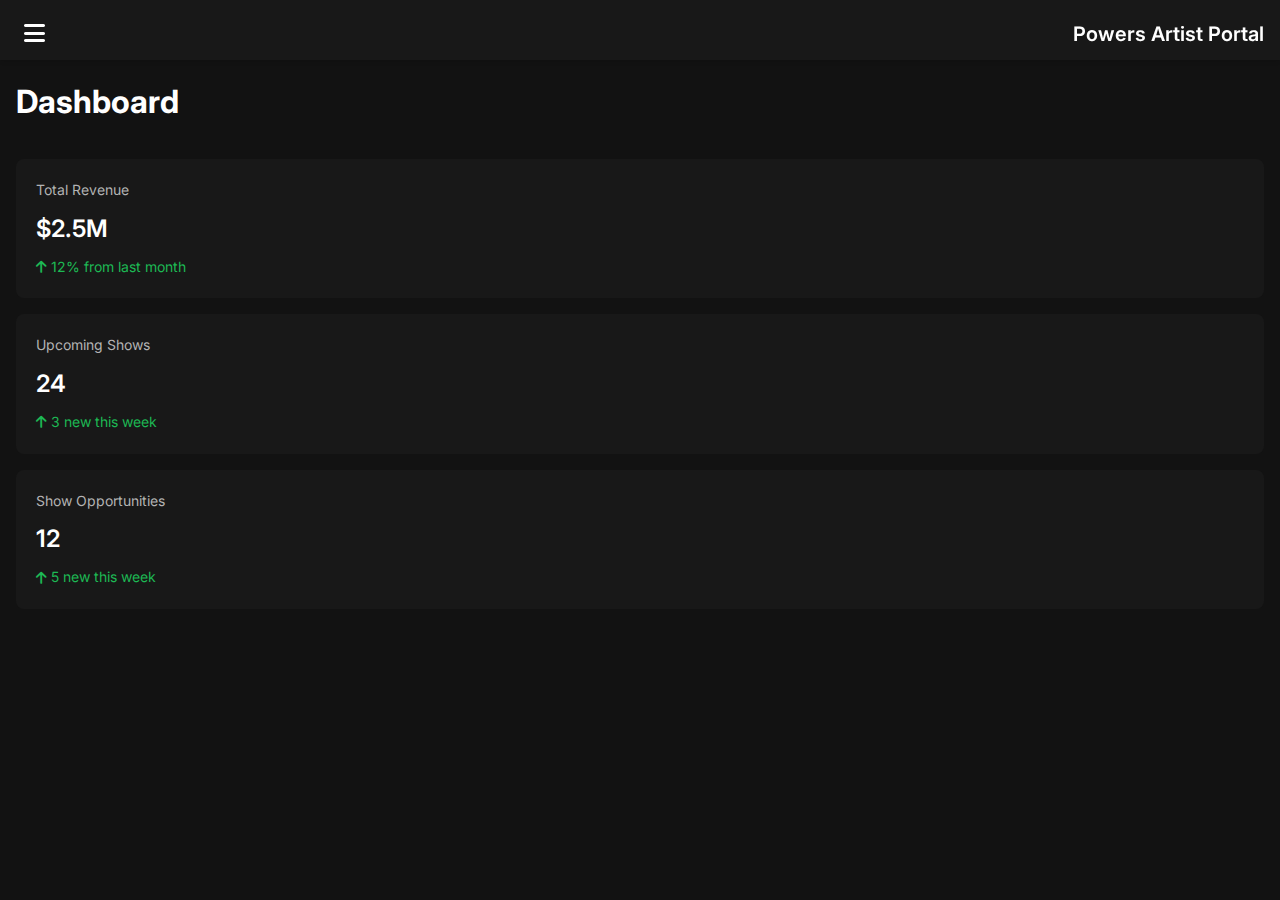
<file: powers-artist-portal-mobile.html>
<!DOCTYPE html>
<html lang="en">
<head>
    <meta charset="UTF-8">
    <meta name="viewport" content="width=device-width, initial-scale=1.0, viewport-fit=cover, maximum-scale=1.0, user-scalable=no">
    <meta name="theme-color" content="#121212">
    <meta name="apple-mobile-web-app-capable" content="yes">
    <meta name="apple-mobile-web-app-status-bar-style" content="black-translucent">
    <meta name="format-detection" content="telephone=no">
    <title>PWRS Artist Portal - Metro Boomin</title>
    <link href="https://fonts.googleapis.com/css2?family=Inter:wght@400;500;600;700&display=swap" rel="stylesheet">
    <link rel="stylesheet" href="https://cdnjs.cloudflare.com/ajax/libs/font-awesome/6.0.0/css/all.min.css">
    <style>
        /* Base Styles */
        :root {
            --primary-color: #1DB954;
            --bg-color: #121212;
            --card-bg: #181818;
            --text-primary: #FFFFFF;
            --text-secondary: #B3B3B3;
            --transition: all 0.3s ease;
            --success-color: #1DB954;
            --warning-color: #FFB946;
            --danger-color: #FF4646;
            --border-radius: 8px;
            --safe-area-inset-top: env(safe-area-inset-top);
            --safe-area-inset-bottom: env(safe-area-inset-bottom);
        }

        * {
            margin: 0;
            padding: 0;
            box-sizing: border-box;
            -webkit-tap-highlight-color: transparent;
        }

        body {
            font-family: 'Inter', sans-serif;
            background: var(--bg-color);
            color: var(--text-primary);
            line-height: 1.6;
            overflow-x: hidden;
            position: relative;
            min-height: 100vh;
            padding-top: var(--safe-area-inset-top);
            padding-bottom: var(--safe-area-inset-bottom);
        }

        /* Mobile Header */
        .mobile-header {
            position: fixed;
            top: 0;
            left: 0;
            right: 0;
            height: 60px;
            background: var(--card-bg);
            z-index: 1000;
            padding: 0 1rem;
            display: flex;
            align-items: center;
            justify-content: space-between;
            padding-top: calc(0.5rem + var(--safe-area-inset-top));
            box-shadow: 0 2px 4px rgba(0, 0, 0, 0.1);
        }

        .mobile-header-title {
            font-size: 1.25rem;
            font-weight: 600;
            color: var(--text-primary);
        }

        .mobile-menu-toggle {
            background: none;
            border: none;
            color: var(--text-primary);
            font-size: 1.5rem;
            padding: 0.5rem;
            cursor: pointer;
        }

        /* Mobile Navigation */
        .mobile-nav {
            position: fixed;
            top: 60px;
            left: 0;
            right: 0;
            bottom: 0;
            background: var(--card-bg);
            z-index: 999;
            padding: 1rem;
            overflow-y: auto;
            padding-top: calc(1rem + var(--safe-area-inset-top));
            transform: translateX(-100%);
            transition: transform 0.3s ease;
        }

        .mobile-nav.active {
            transform: translateX(0);
        }

        .nav-menu {
            list-style: none;
        }

        .nav-item {
            margin-bottom: 0.5rem;
        }

        .nav-link {
            display: flex;
            align-items: center;
            padding: 1rem;
            color: var(--text-secondary);
            text-decoration: none;
            border-radius: var(--border-radius);
            transition: var(--transition);
            font-weight: 500;
        }

        .nav-link i {
            margin-right: 1rem;
            font-size: 1.25rem;
        }

        .nav-link.active {
            color: var(--text-primary);
            background: rgba(29, 185, 84, 0.1);
        }

        /* Main Content */
        .main-content {
            padding-top: calc(60px + var(--safe-area-inset-top));
            padding-bottom: var(--safe-area-inset-bottom);
        }

        .page-header {
            padding: 1rem;
            display: flex;
            justify-content: space-between;
            align-items: center;
        }

        /* Metrics Grid */
        .metrics-grid {
            display: grid;
            grid-template-columns: 1fr;
            gap: 1rem;
            padding: 1rem;
        }

        .metric-card {
            background: var(--card-bg);
            border-radius: var(--border-radius);
            padding: 1.25rem;
        }

        .metric-title {
            color: var(--text-secondary);
            font-size: 0.875rem;
            margin-bottom: 0.5rem;
        }

        .metric-value {
            font-size: 1.5rem;
            font-weight: 600;
            margin-bottom: 0.5rem;
        }

        .metric-trend {
            font-size: 0.875rem;
            display: flex;
            align-items: center;
            gap: 0.25rem;
        }

        .trend-up {
            color: var(--success-color);
        }

        .trend-down {
            color: var(--danger-color);
        }

        /* Shows Section */
        .shows-list {
            padding: 1rem;
        }

        .show-card {
            background: var(--card-bg);
            border-radius: var(--border-radius);
            padding: 1.25rem;
            margin-bottom: 1rem;
        }

        .show-header {
            display: flex;
            justify-content: space-between;
            align-items: flex-start;
            margin-bottom: 1rem;
        }

        .show-title {
            font-size: 1.25rem;
            font-weight: 600;
        }

        .show-status {
            padding: 0.5rem 1rem;
            border-radius: 20px;
            font-size: 0.875rem;
            font-weight: 500;
        }

        .status-confirmed { background: var(--success-color); }
        .status-pending { background: var(--warning-color); }
        .status-negotiating { background: var(--danger-color); }

        /* Messages Section */
        .messages-container {
            height: calc(100vh - 60px - var(--safe-area-inset-top));
            display: flex;
            flex-direction: column;
        }

        .chat-list {
            flex: 1;
            overflow-y: auto;
            padding: 1rem;
        }

        .chat-item {
            background: var(--card-bg);
            border-radius: var(--border-radius);
            padding: 1rem;
            margin-bottom: 1rem;
            display: flex;
            align-items: center;
            gap: 1rem;
        }

        .chat-avatar {
            width: 48px;
            height: 48px;
            border-radius: 50%;
            background: var(--primary-color);
            display: flex;
            align-items: center;
            justify-content: center;
            font-weight: 600;
            font-size: 1.25rem;
        }

        .chat-info {
            flex: 1;
        }

        .chat-name {
            font-weight: 600;
            margin-bottom: 0.25rem;
        }

        .chat-preview {
            color: var(--text-secondary);
            font-size: 0.875rem;
        }

        .chat-window {
            display: none;
            height: 100%;
            flex-direction: column;
        }

        .chat-window.active {
            display: flex;
        }

        .chat-header {
            padding: 1rem;
            background: var(--card-bg);
            display: flex;
            align-items: center;
            gap: 1rem;
        }

        .back-button {
            background: none;
            border: none;
            color: var(--text-primary);
            font-size: 1.5rem;
            cursor: pointer;
        }

        .chat-messages {
            flex: 1;
            overflow-y: auto;
            padding: 1rem;
        }

        .message {
            margin-bottom: 1rem;
            max-width: 80%;
        }

        .message.sent {
            margin-left: auto;
        }

        .message-content {
            background: var(--card-bg);
            padding: 1rem;
            border-radius: var(--border-radius);
        }

        .message-input {
            padding: 1rem;
            background: var(--card-bg);
            display: flex;
            gap: 1rem;
        }

        .message-input input {
            flex: 1;
            background: var(--bg-color);
            border: none;
            padding: 0.75rem;
            border-radius: var(--border-radius);
            color: var(--text-primary);
        }

        .message-input button {
            background: var(--primary-color);
            border: none;
            padding: 0.75rem 1.5rem;
            border-radius: var(--border-radius);
            color: var(--text-primary);
            font-weight: 500;
        }

        /* Tab Content */
        .tab-content {
            display: none;
        }

        .tab-content.active {
            display: block;
        }

        /* iOS Safe Area Support */
        @supports (padding: max(0px)) {
            .mobile-header {
                padding-top: max(0.5rem, var(--safe-area-inset-top));
            }

            .mobile-nav {
                padding-top: max(1rem, var(--safe-area-inset-top));
            }

            .main-content {
                padding-top: max(calc(60px + var(--safe-area-inset-top)), 60px);
            }
        }
    </style>
</head>
<body>
    <!-- Mobile Header -->
    <header class="mobile-header">
        <button class="mobile-menu-toggle">
            <i class="fas fa-bars"></i>
        </button>
        <span class="mobile-header-title">Powers Artist Portal</span>
    </header>

    <!-- Mobile Navigation -->
    <nav class="mobile-nav">
        <ul class="nav-menu">
            <li class="nav-item">
                <a href="#dashboard" class="nav-link active" data-tab="dashboard">
                    <i class="fas fa-home"></i>
                    Dashboard
                </a>
            </li>
            <li class="nav-item">
                <a href="#shows" class="nav-link" data-tab="shows">
                    <i class="fas fa-calendar"></i>
                    Shows
                </a>
            </li>
            <li class="nav-item">
                <a href="#revenue" class="nav-link" data-tab="revenue">
                    <i class="fas fa-dollar-sign"></i>
                    Revenue
                </a>
            </li>
            <li class="nav-item">
                <a href="#globe" class="nav-link" data-tab="globe">
                    <i class="fas fa-globe"></i>
                    Globe
                </a>
            </li>
            <li class="nav-item">
                <a href="#messages" class="nav-link" data-tab="messages">
                    <i class="fas fa-comments"></i>
                    Messages
                </a>
            </li>
        </ul>
    </nav>

    <!-- Main Content -->
    <main class="main-content">
        <!-- Dashboard Tab -->
        <div id="dashboard" class="tab-content active">
            <div class="page-header">
                <h1>Dashboard</h1>
            </div>
            <div class="metrics-grid">
                <div class="metric-card">
                    <div class="metric-title">Total Revenue</div>
                    <div class="metric-value">$2.5M</div>
                    <div class="metric-trend trend-up">
                        <i class="fas fa-arrow-up"></i>
                        <span>12% from last month</span>
                    </div>
                </div>
                <div class="metric-card">
                    <div class="metric-title">Upcoming Shows</div>
                    <div class="metric-value">24</div>
                    <div class="metric-trend trend-up">
                        <i class="fas fa-arrow-up"></i>
                        <span>3 new this week</span>
                    </div>
                </div>
                <div class="metric-card">
                    <div class="metric-title">Show Opportunities</div>
                    <div class="metric-value">12</div>
                    <div class="metric-trend trend-up">
                        <i class="fas fa-arrow-up"></i>
                        <span>5 new this week</span>
                    </div>
                </div>
            </div>
        </div>

        <!-- Shows Tab -->
        <div id="shows" class="tab-content">
            <div class="page-header">
                <h1>Shows</h1>
            </div>
            <div class="shows-list">
                <div class="show-card">
                    <div class="show-header">
                        <h2 class="show-title">Madison Square Garden</h2>
                        <span class="show-status status-confirmed">Confirmed</span>
                    </div>
                    <div class="show-details">
                        <p>Date: March 15, 2024</p>
                        <p>Revenue: $500,000</p>
                    </div>
                </div>
                <!-- Add more show cards as needed -->
            </div>
        </div>

        <!-- Revenue Tab -->
        <div id="revenue" class="tab-content">
            <div class="page-header">
                <h1>Revenue</h1>
            </div>
            <div class="metrics-grid">
                <div class="metric-card">
                    <div class="metric-title">Total Revenue</div>
                    <div class="metric-value">$2.5M</div>
                    <div class="metric-trend trend-up">
                        <i class="fas fa-arrow-up"></i>
                        <span>12% from last month</span>
                    </div>
                </div>
                <!-- Add more revenue metrics -->
            </div>
        </div>

        <!-- Globe Tab -->
        <div id="globe" class="tab-content">
            <div class="page-header">
                <h1>Globe</h1>
            </div>
            <div class="globe-container">
                <!-- Globe visualization will be added here -->
            </div>
        </div>

        <!-- Messages Tab -->
        <div id="messages" class="tab-content">
            <div class="messages-container">
                <div class="chat-list">
                    <div class="chat-item">
                        <div class="chat-avatar">MS</div>
                        <div class="chat-info">
                            <div class="chat-name">Madison Square Garden</div>
                            <div class="chat-preview">Show opportunity for March 15</div>
                        </div>
                    </div>
                    <!-- Add more chat items -->
                </div>
                <div class="chat-window">
                    <div class="chat-header">
                        <button class="back-button">
                            <i class="fas fa-arrow-left"></i>
                        </button>
                        <div class="chat-avatar">MS</div>
                        <div class="chat-info">
                            <div class="chat-name">Madison Square Garden</div>
                        </div>
                    </div>
                    <div class="chat-messages">
                        <!-- Messages will be added here -->
                    </div>
                    <div class="message-input">
                        <input type="text" placeholder="Type a message...">
                        <button>Send</button>
                    </div>
                </div>
            </div>
        </div>
    </main>

    <script>
        document.addEventListener('DOMContentLoaded', function() {
            // Mobile Navigation
            const mobileMenuToggle = document.querySelector('.mobile-menu-toggle');
            const mobileNav = document.querySelector('.mobile-nav');
            const navLinks = document.querySelectorAll('.nav-link');
            const tabContents = document.querySelectorAll('.tab-content');

            // Toggle mobile menu
            mobileMenuToggle.addEventListener('click', () => {
                mobileNav.classList.toggle('active');
            });

            // Close mobile menu when clicking outside
            document.addEventListener('click', (e) => {
                if (!mobileNav.contains(e.target) && !mobileMenuToggle.contains(e.target)) {
                    mobileNav.classList.remove('active');
                }
            });

            // Handle navigation
            navLinks.forEach(link => {
                link.addEventListener('click', (e) => {
                    e.preventDefault();
                    const tabId = link.getAttribute('data-tab');
                    
                    // Update active states
                    navLinks.forEach(l => l.classList.remove('active'));
                    link.classList.add('active');

                    // Show selected tab
                    tabContents.forEach(tab => {
                        tab.style.display = 'none';
                    });
                    document.getElementById(tabId).style.display = 'block';

                    // Close mobile menu after selection
                    mobileNav.classList.remove('active');
                });
            });

            // Handle back button in messages
            const backButton = document.querySelector('.back-button');
            if (backButton) {
                backButton.addEventListener('click', () => {
                    document.querySelector('.chat-list').style.display = 'block';
                    document.querySelector('.chat-window').classList.remove('active');
                });
            }

            // Handle chat item clicks
            const chatItems = document.querySelectorAll('.chat-item');
            chatItems.forEach(item => {
                item.addEventListener('click', () => {
                    document.querySelector('.chat-list').style.display = 'none';
                    document.querySelector('.chat-window').classList.add('active');
                });
            });
        });
    </script>
</body>
</html>
</file>
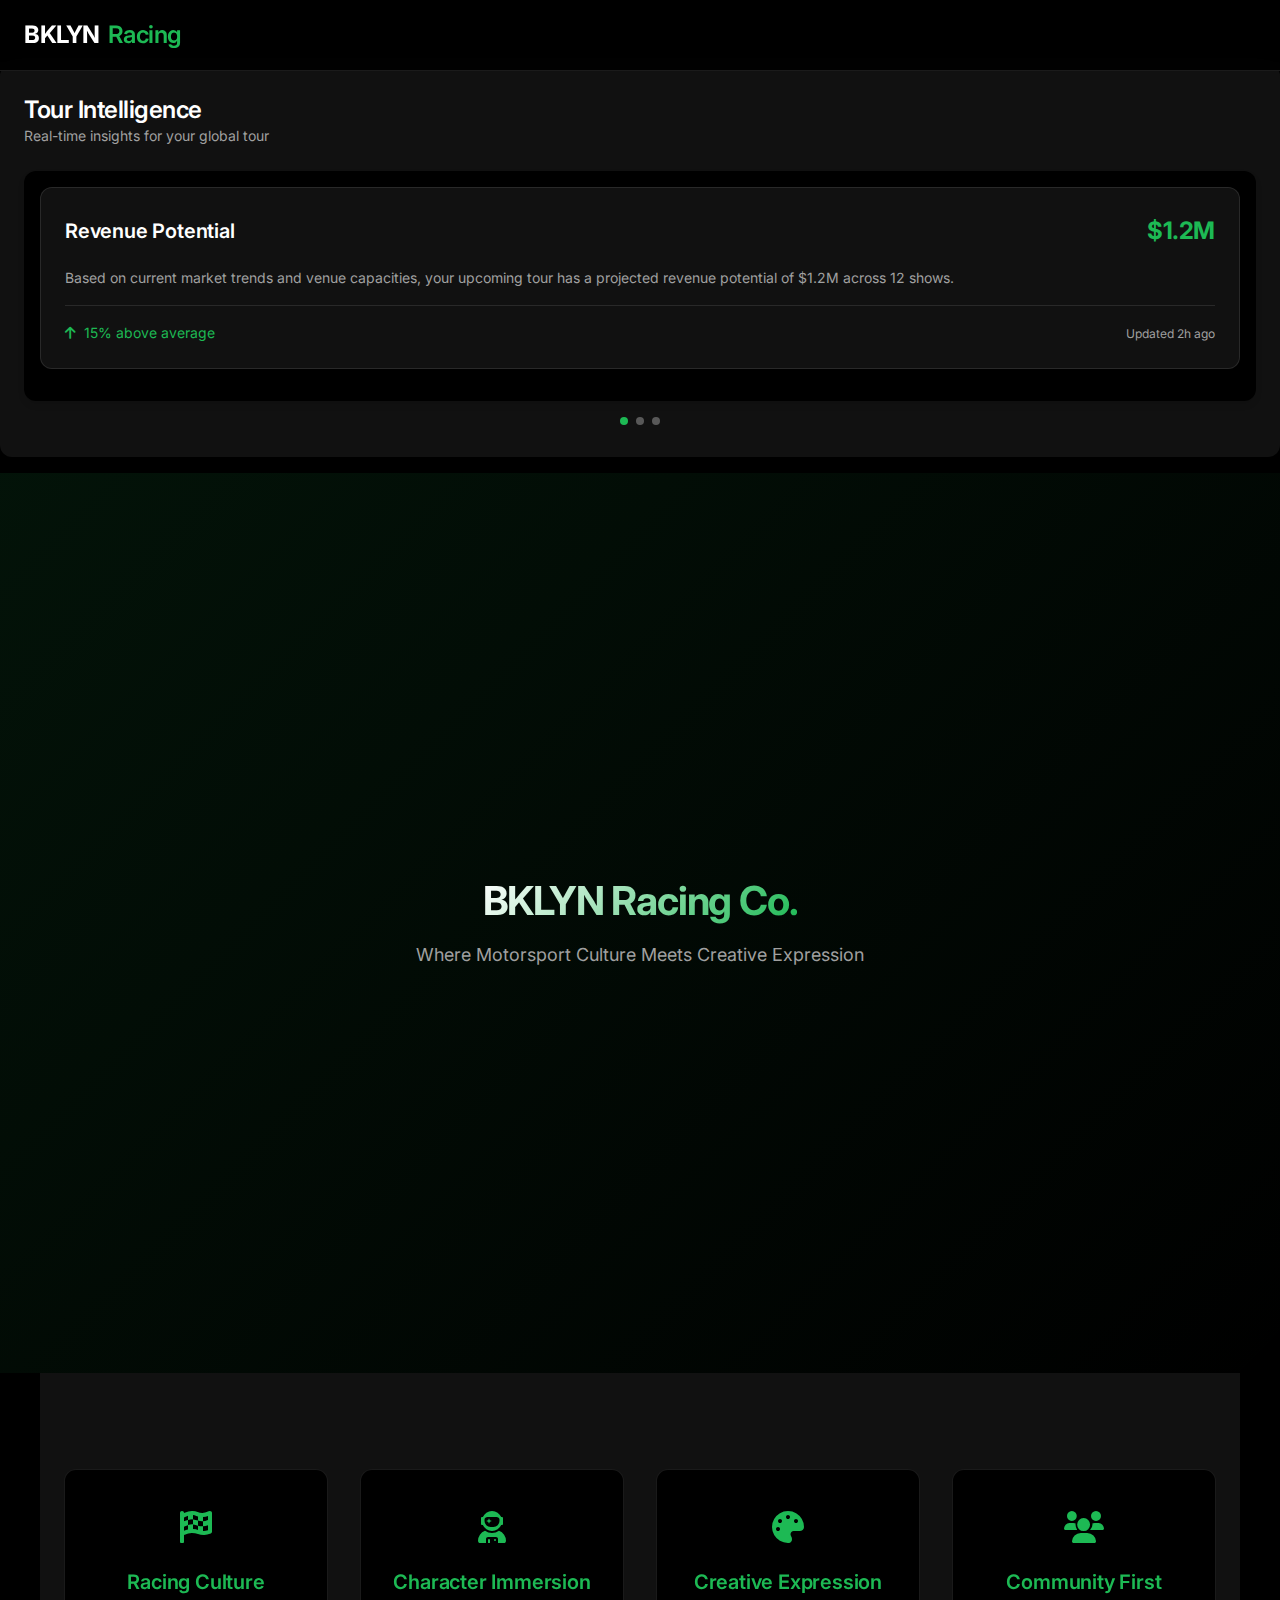
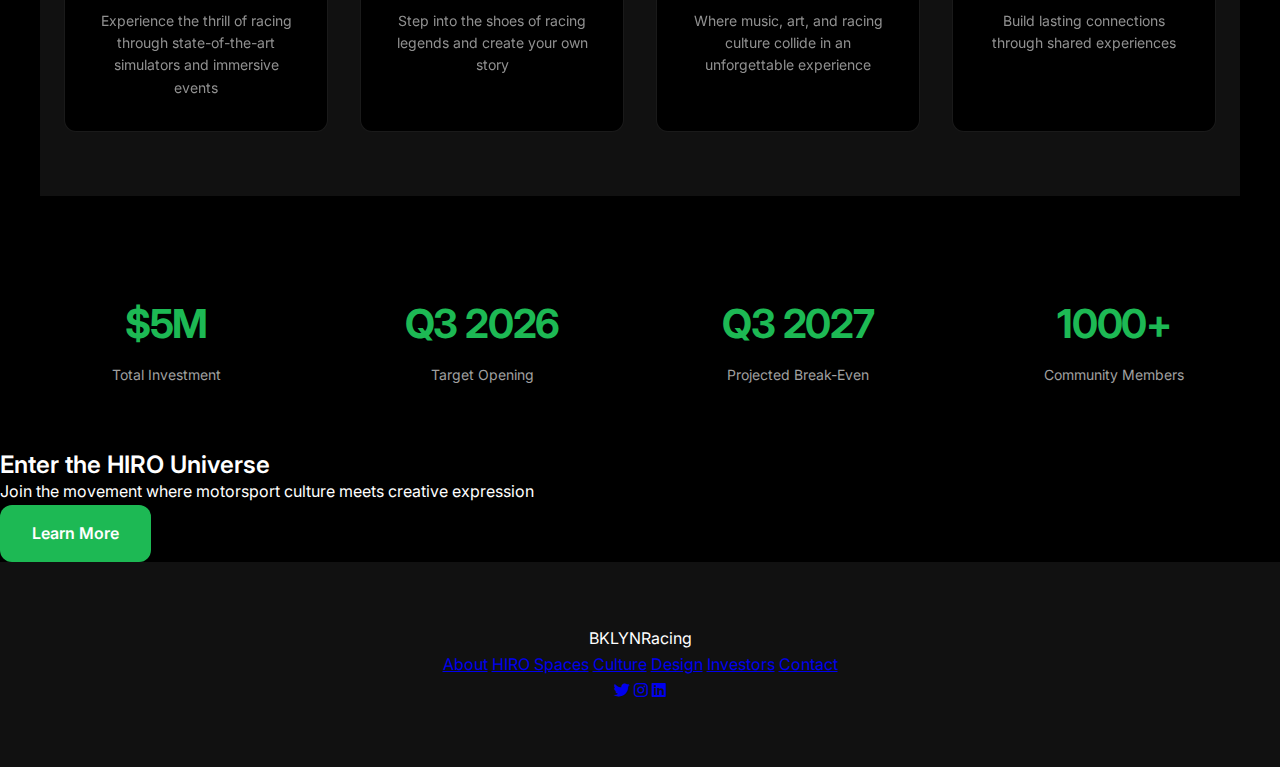
<file: powers-landing-mobile.html>
<!DOCTYPE html>
<html lang="en">
<head>
    <meta charset="UTF-8">
    <meta name="viewport" content="width=device-width, initial-scale=1.0, maximum-scale=1.0, user-scalable=no">
    <meta name="theme-color" content="#000000">
    <meta name="apple-mobile-web-app-capable" content="yes">
    <meta name="apple-mobile-web-app-status-bar-style" content="black-translucent">
    <title>Powers Artist Portal</title>
    
    <!-- Favicon -->
    <link rel="icon" type="image/png" href="https://powers.art/favicon.png">
    
    <!-- Fonts -->
    <link rel="preconnect" href="https://fonts.googleapis.com">
    <link rel="preconnect" href="https://fonts.gstatic.com" crossorigin>
    <link href="https://fonts.googleapis.com/css2?family=Inter:wght@300;400;500;600;700&display=swap" rel="stylesheet">
    
    <!-- Font Awesome -->
    <link rel="stylesheet" href="https://cdnjs.cloudflare.com/ajax/libs/font-awesome/6.0.0/css/all.min.css">
    
    <!-- Base Styles -->
    <link rel="stylesheet" href="styles.css">
    
    <style>
        :root {
            --primary-color: #1DB954;
            --bg-color: #000000;
            --card-bg: #111111;
            --text-primary: #FFFFFF;
            --text-secondary: #A0A0A0;
            --border-radius: 12px;
            --transition: all 0.3s ease;
            --font-family: 'Inter', -apple-system, BlinkMacSystemFont, 'Segoe UI', Roboto, Oxygen, Ubuntu, Cantarell, 'Open Sans', 'Helvetica Neue', sans-serif;
        }

        * {
            margin: 0;
            padding: 0;
            box-sizing: border-box;
            -webkit-tap-highlight-color: transparent;
            font-family: var(--font-family);
        }

        body {
            font-family: var(--font-family);
            background: var(--bg-color);
            color: var(--text-primary);
            line-height: 1.6;
            overflow-x: hidden;
            -webkit-font-smoothing: antialiased;
            -moz-osx-font-smoothing: grayscale;
        }

        /* Header Styles */
        .header {
            position: fixed;
            top: 0;
            left: 0;
            right: 0;
            z-index: 1000;
            background: rgba(0, 0, 0, 0.8);
            backdrop-filter: blur(10px);
            -webkit-backdrop-filter: blur(10px);
            padding: 1rem 1.5rem;
            display: flex;
            justify-content: space-between;
            align-items: center;
            border-bottom: 1px solid rgba(255, 255, 255, 0.1);
        }

        .logo {
            font-size: 1.5rem;
            font-weight: 700;
            color: var(--text-primary);
            text-decoration: none;
            display: flex;
            align-items: center;
            gap: 0.5rem;
            letter-spacing: -0.02em;
        }

        .logo span {
            color: var(--primary-color);
            font-weight: 600;
        }

        /* Globe Tour Intelligence Section */
        .globe-section {
            padding: 2rem 1.5rem;
            background: var(--card-bg);
            margin-top: 4rem;
            border-radius: var(--border-radius);
        }

        .globe-header {
            display: flex;
            justify-content: space-between;
            align-items: center;
            margin-bottom: 1.5rem;
        }

        .globe-title {
            font-size: 1.5rem;
            font-weight: 600;
            color: var(--text-primary);
            letter-spacing: -0.02em;
        }

        .globe-subtitle {
            color: var(--text-secondary);
            font-size: 0.875rem;
            font-weight: 400;
        }

        .globe-carousel {
            position: relative;
            overflow: hidden;
            border-radius: var(--border-radius);
            background: var(--bg-color);
            padding: 1rem;
            box-shadow: 0 4px 6px rgba(0, 0, 0, 0.1);
        }

        .globe-card {
            background: var(--card-bg);
            border-radius: var(--border-radius);
            padding: 1.5rem;
            margin-bottom: 1rem;
            display: none;
            border: 1px solid rgba(255, 255, 255, 0.1);
            transition: var(--transition);
        }

        .globe-card.active {
            display: block;
            animation: slideIn 0.3s ease;
        }

        .globe-card-header {
            display: flex;
            justify-content: space-between;
            align-items: center;
            margin-bottom: 1rem;
        }

        .globe-card-title {
            font-size: 1.25rem;
            font-weight: 600;
            color: var(--text-primary);
            letter-spacing: -0.01em;
        }

        .globe-card-value {
            font-size: 1.5rem;
            font-weight: 700;
            color: var(--primary-color);
            letter-spacing: -0.02em;
        }

        .globe-card-content {
            color: var(--text-secondary);
            font-size: 0.875rem;
            line-height: 1.6;
            font-weight: 400;
        }

        .globe-card-footer {
            display: flex;
            justify-content: space-between;
            align-items: center;
            margin-top: 1rem;
            padding-top: 1rem;
            border-top: 1px solid rgba(255, 255, 255, 0.1);
        }

        .globe-card-trend {
            display: flex;
            align-items: center;
            gap: 0.5rem;
            font-size: 0.875rem;
        }

        .trend-up {
            color: var(--primary-color);
        }

        .trend-down {
            color: #FF4444;
        }

        .globe-card-date {
            color: var(--text-secondary);
            font-size: 0.75rem;
        }

        .carousel-dots {
            display: flex;
            justify-content: center;
            gap: 0.5rem;
            margin-top: 1rem;
        }

        .carousel-dot {
            width: 8px;
            height: 8px;
            border-radius: 50%;
            background: var(--text-secondary);
            opacity: 0.5;
            transition: var(--transition);
            cursor: pointer;
        }

        .carousel-dot.active {
            background: var(--primary-color);
            opacity: 1;
        }

        @keyframes slideIn {
            from {
                opacity: 0;
                transform: translateX(20px);
            }
            to {
                opacity: 1;
                transform: translateX(0);
            }
        }

        /* Hero Section */
        .hero {
            padding: 6rem 1.5rem 4rem;
            text-align: center;
            background: linear-gradient(135deg, rgba(29, 185, 84, 0.1), rgba(0, 0, 0, 0));
            margin-top: 1rem;
        }

        .hero h1 {
            font-size: 2.5rem;
            font-weight: 700;
            margin-bottom: 1rem;
            line-height: 1.2;
            letter-spacing: -0.03em;
        }

        .hero p {
            font-size: 1.125rem;
            color: var(--text-secondary);
            max-width: 600px;
            margin: 0 auto 2rem;
            font-weight: 400;
        }

        .cta-button {
            display: inline-block;
            padding: 1rem 2rem;
            background: var(--primary-color);
            color: var(--text-primary);
            text-decoration: none;
            border-radius: var(--border-radius);
            font-weight: 600;
            transition: var(--transition);
        }

        .cta-button:hover {
            transform: translateY(-2px);
            box-shadow: 0 4px 12px rgba(29, 185, 84, 0.2);
        }

        /* Features Section */
        .features {
            padding: 4rem 1.5rem;
            background: var(--card-bg);
        }

        .features-grid {
            display: grid;
            grid-template-columns: repeat(auto-fit, minmax(250px, 1fr));
            gap: 2rem;
            margin-top: 2rem;
        }

        .feature-card {
            background: var(--bg-color);
            padding: 2rem;
            border-radius: var(--border-radius);
            text-align: center;
            transition: var(--transition);
        }

        .feature-card:hover {
            transform: translateY(-5px);
        }

        .feature-icon {
            font-size: 2rem;
            color: var(--primary-color);
            margin-bottom: 1rem;
        }

        .feature-card h3 {
            font-size: 1.25rem;
            margin-bottom: 1rem;
            font-weight: 600;
            letter-spacing: -0.01em;
        }

        .feature-card p {
            color: var(--text-secondary);
            font-size: 0.875rem;
            font-weight: 400;
        }

        /* Stats Section */
        .stats {
            padding: 4rem 1.5rem;
            text-align: center;
        }

        .stats-grid {
            display: grid;
            grid-template-columns: repeat(auto-fit, minmax(200px, 1fr));
            gap: 2rem;
            margin-top: 2rem;
        }

        .stat-card {
            background: var(--card-bg);
            padding: 2rem;
            border-radius: var(--border-radius);
        }

        .stat-value {
            font-size: 2.5rem;
            font-weight: 700;
            color: var(--primary-color);
            margin-bottom: 0.5rem;
            letter-spacing: -0.03em;
        }

        .stat-label {
            color: var(--text-secondary);
            font-size: 0.875rem;
            font-weight: 400;
        }

        /* Footer */
        .footer {
            background: var(--card-bg);
            padding: 4rem 1.5rem;
            text-align: center;
        }

        .footer-content {
            max-width: 600px;
            margin: 0 auto;
        }

        .footer h2 {
            font-size: 2rem;
            margin-bottom: 1rem;
            font-weight: 600;
            letter-spacing: -0.02em;
        }

        .footer p {
            color: var(--text-secondary);
            margin-bottom: 2rem;
            font-weight: 400;
        }

        /* Responsive Design */
        @media (max-width: 768px) {
            .hero h1 {
                font-size: 2rem;
            }

            .features-grid {
                grid-template-columns: 1fr;
            }

            .stats-grid {
                grid-template-columns: 1fr;
            }
        }
    </style>
</head>
<body>
    <!-- Header -->
    <header class="header">
        <a href="#" class="logo">BKLYN<span>Racing</span></a>
    </header>

    <!-- Globe Tour Intelligence Section -->
    <section class="globe-section">
        <div class="globe-header">
            <div>
                <h2 class="globe-title">Tour Intelligence</h2>
                <p class="globe-subtitle">Real-time insights for your global tour</p>
            </div>
        </div>
        <div class="globe-carousel">
            <div class="globe-card active">
                <div class="globe-card-header">
                    <h3 class="globe-card-title">Revenue Potential</h3>
                    <div class="globe-card-value">$1.2M</div>
                </div>
                <div class="globe-card-content">
                    Based on current market trends and venue capacities, your upcoming tour has a projected revenue potential of $1.2M across 12 shows.
                </div>
                <div class="globe-card-footer">
                    <div class="globe-card-trend trend-up">
                        <i class="fas fa-arrow-up"></i>
                        <span>15% above average</span>
                    </div>
                    <div class="globe-card-date">Updated 2h ago</div>
                </div>
            </div>
            <div class="globe-card">
                <div class="globe-card-header">
                    <h3 class="globe-card-title">Market Saturation</h3>
                    <div class="globe-card-value">65%</div>
                </div>
                <div class="globe-card-content">
                    Current market saturation analysis shows optimal booking opportunities in the BKLYN region and surrounding areas.
                </div>
                <div class="globe-card-footer">
                    <div class="globe-card-trend trend-up">
                        <i class="fas fa-arrow-up"></i>
                        <span>5% increase</span>
                    </div>
                    <div class="globe-card-date">Updated 4h ago</div>
                </div>
            </div>
            <div class="globe-card">
                <div class="globe-card-header">
                    <h3 class="globe-card-title">Tour Efficiency</h3>
                    <div class="globe-card-value">92%</div>
                </div>
                <div class="globe-card-content">
                    Your current tour routing is optimized for maximum efficiency, minimizing travel time between venues.
                </div>
                <div class="globe-card-footer">
                    <div class="globe-card-trend trend-up">
                        <i class="fas fa-arrow-up"></i>
                        <span>8% improvement</span>
                    </div>
                    <div class="globe-card-date">Updated 6h ago</div>
                </div>
            </div>
        </div>
        <div class="carousel-dots">
            <div class="carousel-dot active"></div>
            <div class="carousel-dot"></div>
            <div class="carousel-dot"></div>
        </div>
    </section>

    <!-- Hero Section -->
    <section class="hero">
        <h1 class="hero-title">BKLYN Racing Co.</h1>
        <p class="hero-subtitle">Where Motorsport Culture Meets Creative Expression</p>
    </section>

    <!-- Features Grid -->
    <section class="features">
        <div class="features-grid">
            <div class="feature-card">
                <div class="feature-icon">
                    <i class="fas fa-flag-checkered"></i>
                </div>
                <h3 class="feature-title">Racing Culture</h3>
                <p class="feature-description">Experience the thrill of racing through state-of-the-art simulators and immersive events</p>
            </div>
            <div class="feature-card">
                <div class="feature-icon">
                    <i class="fas fa-user-astronaut"></i>
                </div>
                <h3 class="feature-title">Character Immersion</h3>
                <p class="feature-description">Step into the shoes of racing legends and create your own story</p>
            </div>
            <div class="feature-card">
                <div class="feature-icon">
                    <i class="fas fa-palette"></i>
                </div>
                <h3 class="feature-title">Creative Expression</h3>
                <p class="feature-description">Where music, art, and racing culture collide in an unforgettable experience</p>
            </div>
            <div class="feature-card">
                <div class="feature-icon">
                    <i class="fas fa-users"></i>
                </div>
                <h3 class="feature-title">Community First</h3>
                <p class="feature-description">Build lasting connections through shared experiences</p>
            </div>
        </div>
    </section>

    <!-- Stats Section -->
    <section class="stats">
        <div class="stats-grid">
            <div class="stat-item">
                <div class="stat-value">$5M</div>
                <div class="stat-label">Total Investment</div>
            </div>
            <div class="stat-item">
                <div class="stat-value">Q3 2026</div>
                <div class="stat-label">Target Opening</div>
            </div>
            <div class="stat-item">
                <div class="stat-value">Q3 2027</div>
                <div class="stat-label">Projected Break-Even</div>
            </div>
            <div class="stat-item">
                <div class="stat-value">1000+</div>
                <div class="stat-label">Community Members</div>
            </div>
        </div>
    </section>

    <!-- CTA Section -->
    <section class="cta">
        <h2 class="cta-title">Enter the HIRO Universe</h2>
        <p class="cta-description">Join the movement where motorsport culture meets creative expression</p>
        <a href="#" class="cta-button">Learn More</a>
    </section>

    <!-- Footer -->
    <footer class="footer">
        <div class="footer-logo">BKLYN<span>Racing</span></div>
        <div class="footer-links">
            <a href="#" class="footer-link">About</a>
            <a href="#" class="footer-link">HIRO Spaces</a>
            <a href="#" class="footer-link">Culture</a>
            <a href="#" class="footer-link">Design</a>
            <a href="#" class="footer-link">Investors</a>
            <a href="#" class="footer-link">Contact</a>
        </div>
        <div class="social-links">
            <a href="#" class="social-link"><i class="fab fa-twitter"></i></a>
            <a href="#" class="social-link"><i class="fab fa-instagram"></i></a>
            <a href="#" class="social-link"><i class="fab fa-linkedin"></i></a>
        </div>
    </footer>

    <script>
        // Add carousel functionality
        document.addEventListener('DOMContentLoaded', function() {
            const cards = document.querySelectorAll('.globe-card');
            const dots = document.querySelectorAll('.carousel-dot');
            let currentIndex = 0;

            function showCard(index) {
                cards.forEach(card => card.classList.remove('active'));
                dots.forEach(dot => dot.classList.remove('active'));
                
                cards[index].classList.add('active');
                dots[index].classList.add('active');
            }

            dots.forEach((dot, index) => {
                dot.addEventListener('click', () => {
                    currentIndex = index;
                    showCard(currentIndex);
                });
            });

            // Auto-advance carousel
            setInterval(() => {
                currentIndex = (currentIndex + 1) % cards.length;
                showCard(currentIndex);
            }, 5000);
        });
    </script>
</body>
</html>
</file>
<file: styles.css>
/* Base Styles & Custom Properties */
:root {
  --dark-bg: #1E1E1E;
  --green-accent: #1DB954;
  --gold-highlight: #FFD700;
  --white: #FFFFFF;
  --gradient-dark: linear-gradient(135deg, #1E1E1E 0%, #121212 100%);
  --card-bg: rgba(255, 255, 255, 0.05);
  --transition: all 0.3s ease;
}

/* Global Reset & Base Styles */
*, *::before, *::after {
  box-sizing: border-box;
  margin: 0;
  padding: 0;
}

html {
  scroll-behavior: smooth;
}

body {
  margin: 0;
  font-family: 'Inter', sans-serif;
  background: var(--gradient-dark);
  color: var(--white);
  line-height: 1.6;
  overflow-x: hidden;
  min-height: 100vh;
}

/* Animated Background */
.animated-bg {
  position: fixed;
  top: 0;
  left: 0;
  width: 100%;
  height: 100%;
  z-index: -1;
  opacity: 0.4;
}

.netting {
  background-image: 
    linear-gradient(rgba(29, 185, 84, 0.1) 1px, transparent 1px),
    linear-gradient(90deg, rgba(29, 185, 84, 0.1) 1px, transparent 1px);
  background-size: 40px 40px;
  animation: moveNetting 15s linear infinite;
}

@keyframes moveNetting {
  0% { transform: translateY(0); }
  100% { transform: translateY(40px); }
}

/* Typography */
h1, h2, h3, h4, h5, h6 {
  font-weight: 600;
  line-height: 1.2;
}

h1 {
  font-size: clamp(2.5rem, 5vw, 4rem);
  background: linear-gradient(135deg, var(--white) 0%, var(--green-accent) 100%);
  -webkit-background-clip: text;
  -webkit-text-fill-color: transparent;
  text-align: center;
  margin-bottom: 1rem;
}

/* Hero Section */
.hero {
  min-height: 100vh;
  display: flex;
  flex-direction: column;
  justify-content: center;
  align-items: center;
  padding: 2rem;
  position: relative;
  overflow: hidden;
}

.hero-content {
  max-width: 800px;
  text-align: center;
  z-index: 1;
}

/* Rotating Text Animation */
.rotating-roles {
  height: 1.5em;
  margin: 1rem 0;
  position: relative;
  font-size: clamp(1.2rem, 3vw, 1.5rem);
  color: var(--green-accent);
}

.rotating-roles span {
  position: absolute;
  width: 100%;
  text-align: center;
  opacity: 0;
  animation: rotateText 9s infinite;
  left: 0;
  right: 0;
}

.rotating-roles span:nth-child(1) { animation-delay: 0s; }
.rotating-roles span:nth-child(2) { animation-delay: 3s; }
.rotating-roles span:nth-child(3) { animation-delay: 6s; }

@keyframes rotateText {
  0%, 26% { opacity: 0; transform: translateY(20px); }
  33%, 60% { opacity: 1; transform: translateY(0); }
  66%, 100% { opacity: 0; transform: translateY(-20px); }
}

/* Tagline */
.tagline {
  font-size: clamp(1rem, 2vw, 1.25rem);
  margin-bottom: 2rem;
  color: var(--gold-highlight);
}

/* CTA Button */
.cta-button {
  background: var(--green-accent);
  color: var(--white);
  padding: 1rem 2rem;
  border-radius: 50px;
  text-decoration: none;
  font-weight: 500;
  transition: var(--transition);
  border: none;
  cursor: pointer;
  display: inline-block;
  text-align: center;
}

.cta-button:hover {
  transform: translateY(-2px);
  box-shadow: 0 4px 15px rgba(29, 185, 84, 0.3);
}

/* Features Section */
.features {
  padding: 4rem 2rem;
  display: grid;
  grid-template-columns: repeat(auto-fit, minmax(250px, 1fr));
  gap: 2rem;
  max-width: 1200px;
  margin: 0 auto;
}

.feature-card {
  background: var(--card-bg);
  padding: 2rem;
  border-radius: 15px;
  backdrop-filter: blur(10px);
  transition: var(--transition);
  border: 1px solid rgba(255, 255, 255, 0.1);
}

.feature-card:hover {
  transform: translateY(-5px);
  border-color: var(--green-accent);
}

.feature-icon {
  font-size: 2rem;
  margin-bottom: 1rem;
}

.feature-title {
  font-size: 1.25rem;
  margin-bottom: 0.5rem;
  color: var(--green-accent);
}

.feature-description {
  font-size: 0.9rem;
  opacity: 0.9;
}

/* Globe Preview */
#globeViz {
  width: 100%;
  height: 400px;
  position: absolute;
  top: 50%;
  left: 50%;
  transform: translate(-50%, -50%);
  opacity: 0.2;
  pointer-events: none;
}

/* Responsive Design */
@media (max-width: 768px) {
  .hero {
    padding: 1rem;
  }

  .features {
    padding: 2rem 1rem;
  }

  .feature-card {
    padding: 1.5rem;
  }
}

/* Loading State */
.loading {
  position: fixed;
  top: 0;
  left: 0;
  right: 0;
  bottom: 0;
  background: var(--dark-bg);
  display: flex;
  flex-direction: column;
  justify-content: center;
  align-items: center;
  z-index: 1000;
  transition: opacity 0.3s ease;
}

.loading.hidden {
  opacity: 0;
  pointer-events: none;
}

.loading-spinner {
  width: 40px;
  height: 40px;
  border: 3px solid rgba(29, 185, 84, 0.1);
  border-radius: 50%;
  border-top-color: var(--green-accent);
  animation: spin 1s linear infinite;
}

.loading-text {
  margin-top: 1rem;
  color: var(--green-accent);
  font-size: 0.9rem;
}

@keyframes spin {
  to { transform: rotate(360deg); }
}
</file>
